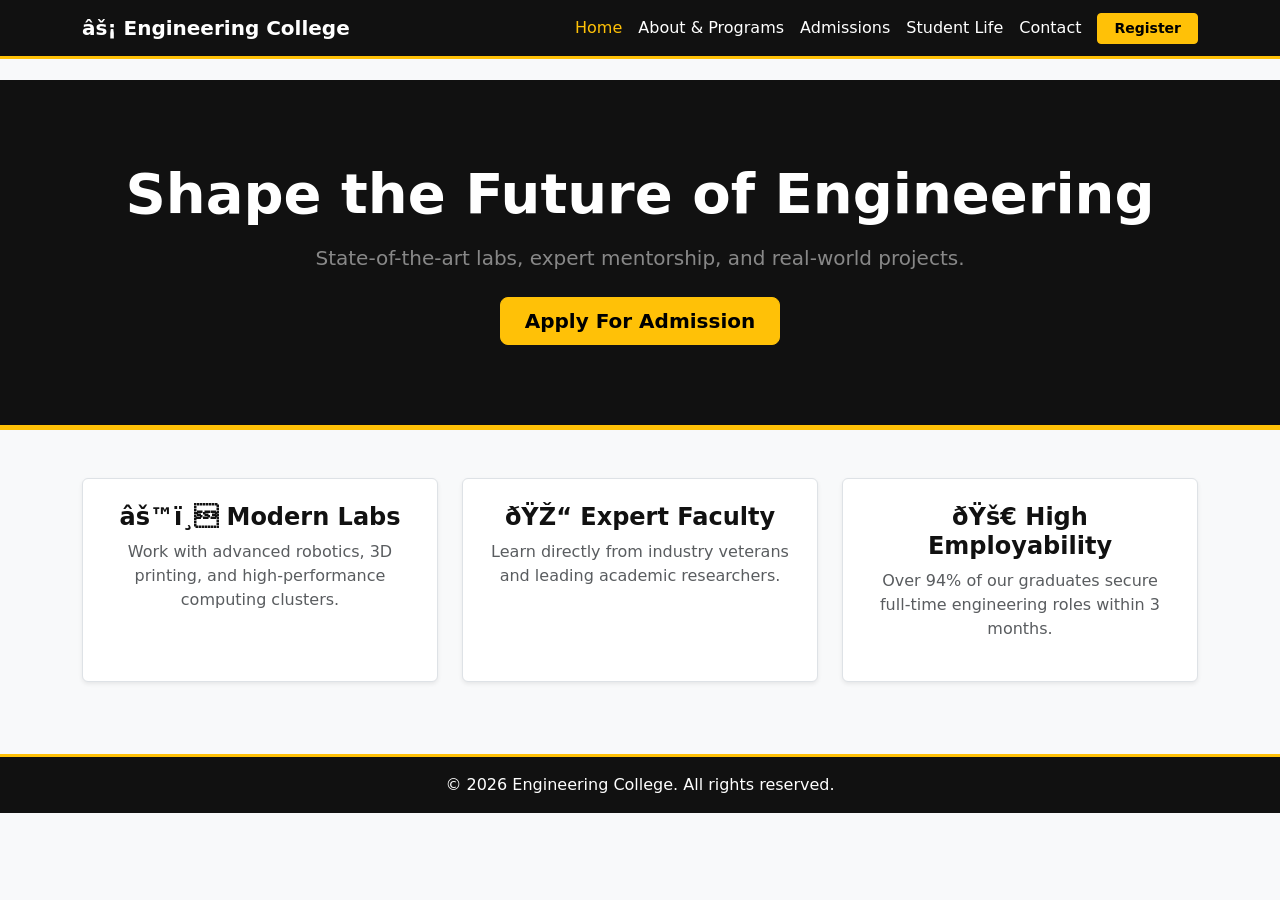
<file: index.html>
<nav class="navbar navbar-expand-lg navbar-dark bg-dark fixed-top">
  <div class="container">
    <a class="navbar-brand fw-bold" href="index.html">Engineering College</a>
    <button class="navbar-toggler" type="button" data-bs-toggle="collapse" data-bs-target="#navbarNav" aria-controls="navbarNav" aria-expanded="false" aria-label="Toggle navigation">
      <span class="navbar-toggler-icon"></span>
    </button>
    <div class="collapse navbar-collapse" id="navbarNav">
      <ul class="navbar-nav ms-auto">
        <li class="nav-item"><a class="nav-link" href="index.html">Home</a></li>
        <li class="nav-item"><a class="nav-link" href="about.html">About & Programs</a></li>
        <li class="nav-item"><a class="nav-link" href="admissions.html">Admissions</a></li>
        <li class="nav-item"><a class="nav-link" href="student-life.html">Student Life</a></li>
        <li class="nav-item"><a class="nav-link" href="contact.html">Contact</a></li>
        <li class="nav-item"><a class="btn btn-primary ms-lg-2" href="register.html">Register</a></li>
      </ul>
    </div>
  </div>
</nav>
<!-- Отступ сверху, чтобы контент не перекрывался фиксированным навбаром -->
<div style="margin-top: 80px;"></div>
<!DOCTYPE html>
<html lang="en">
<head>
  <meta charset="UTF-8">
  <meta name="viewport" content="width=device-width, initial-scale=1.0">
  <title>Engineering College - Home</title>
  <link href="https://cdn.jsdelivr.net/npm/bootstrap@5.3.2/dist/css/bootstrap.min.css" rel="stylesheet">
  <link rel="stylesheet" href="assets/css/style.css">
</head>
<body>

  <!-- Navbar -->
  <nav class="navbar navbar-expand-lg fixed-top">
    <div class="container">
      <a class="navbar-brand fw-bold" href="index.html">⚡ Engineering College</a>
      <button class="navbar-toggler bg-light" type="button" data-bs-toggle="collapse" data-bs-target="#navbarNav">
        <span class="navbar-toggler-icon"></span>
      </button>
      <div class="collapse navbar-collapse" id="navbarNav">
        <ul class="navbar-nav ms-auto align-items-lg-center">
          <li class="nav-item"><a class="nav-link active" href="index.html">Home</a></li>
          <li class="nav-item"><a class="nav-link" href="about.html">About & Programs</a></li>
          <li class="nav-item"><a class="nav-link" href="admissions.html">Admissions</a></li>
          <li class="nav-item"><a class="nav-link" href="student-life.html">Student Life</a></li>
          <li class="nav-item"><a class="nav-link" href="contact.html">Contact</a></li>
          <li class="nav-item ms-lg-2"><a class="btn btn-yellow btn-sm px-3" href="register.html">Register</a></li>
        </ul>
      </div>
    </div>
  </nav>
  <div style="margin-top: 76px;"></div>

  <!-- Hero Section -->
  <header class="hero-section text-center">
    <div class="container">
      <h1 class="display-4 fw-bold mb-3">Shape the Future of Engineering</h1>
      <p class="lead mb-4 text-white-50">State-of-the-art labs, expert mentorship, and real-world projects.</p>
      <a href="register.html" class="btn btn-yellow btn-lg px-4 py-2">Apply For Admission</a>
    </div>
  </header>

  <!-- Features -->
  <section class="container py-5">
    <div class="row text-center">
      <div class="col-md-4 mb-4">
        <div class="p-4 bg-white border rounded shadow-sm h-100">
          <h3 class="h4 fw-bold">⚙️ Modern Labs</h3>
          <p class="text-muted">Work with advanced robotics, 3D printing, and high-performance computing clusters.</p>
        </div>
      </div>
      <div class="col-md-4 mb-4">
        <div class="p-4 bg-white border rounded shadow-sm h-100">
          <h3 class="h4 fw-bold">🎓 Expert Faculty</h3>
          <p class="text-muted">Learn directly from industry veterans and leading academic researchers.</p>
        </div>
      </div>
      <div class="col-md-4 mb-4">
        <div class="p-4 bg-white border rounded shadow-sm h-100">
          <h3 class="h4 fw-bold">🚀 High Employability</h3>
          <p class="text-muted">Over 94% of our graduates secure full-time engineering roles within 3 months.</p>
        </div>
      </div>
    </div>
  </section>

  <footer class="text-center py-3">
    <p class="mb-0">&copy; 2026 Engineering College. All rights reserved.</p>
  </footer>

  <script src="https://cdn.jsdelivr.net/npm/bootstrap@5.3.2/dist/js/bootstrap.bundle.min.js"></script>
</body>
</html>
</file>
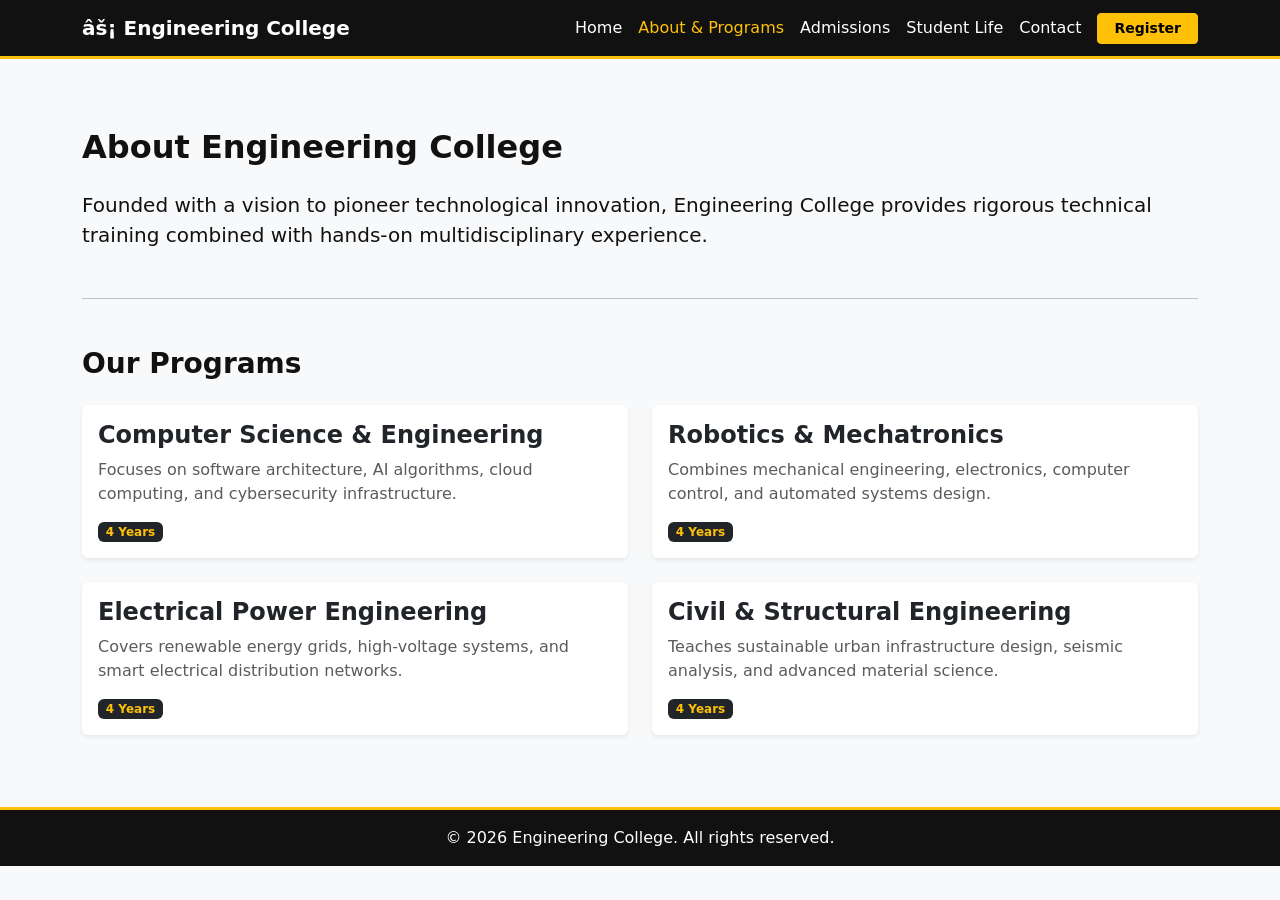
<file: about.html>
<nav class="navbar navbar-expand-lg navbar-dark bg-dark fixed-top">
  <div class="container">
    <a class="navbar-brand fw-bold" href="index.html">Engineering College</a>
    <button class="navbar-toggler" type="button" data-bs-toggle="collapse" data-bs-target="#navbarNav" aria-controls="navbarNav" aria-expanded="false" aria-label="Toggle navigation">
      <span class="navbar-toggler-icon"></span>
    </button>
    <div class="collapse navbar-collapse" id="navbarNav">
      <ul class="navbar-nav ms-auto">
        <li class="nav-item"><a class="nav-link" href="index.html">Home</a></li>
        <li class="nav-item"><a class="nav-link" href="about.html">About & Programs</a></li>
        <li class="nav-item"><a class="nav-link" href="admissions.html">Admissions</a></li>
        <li class="nav-item"><a class="nav-link" href="student-life.html">Student Life</a></li>
        <li class="nav-item"><a class="nav-link" href="contact.html">Contact</a></li>
        <li class="nav-item"><a class="btn btn-primary ms-lg-2" href="register.html">Register</a></li>
      </ul>
    </div>
  </div>
</nav>
<!-- Отступ сверху, чтобы контент не перекрывался фиксированным навбаром -->
<div style="margin-top: 80px;"></div>
<!DOCTYPE html>
<html lang="en">
<head>
  <meta charset="UTF-8">
  <meta name="viewport" content="width=device-width, initial-scale=1.0">
  <title>Engineering College - About & Programs</title>
  <link href="https://cdn.jsdelivr.net/npm/bootstrap@5.3.2/dist/css/bootstrap.min.css" rel="stylesheet">
  <link rel="stylesheet" href="assets/css/style.css">
</head>
<body>

  <nav class="navbar navbar-expand-lg fixed-top">
    <div class="container">
      <a class="navbar-brand fw-bold" href="index.html">⚡ Engineering College</a>
      <button class="navbar-toggler bg-light" type="button" data-bs-toggle="collapse" data-bs-target="#navbarNav">
        <span class="navbar-toggler-icon"></span>
      </button>
      <div class="collapse navbar-collapse" id="navbarNav">
        <ul class="navbar-nav ms-auto align-items-lg-center">
          <li class="nav-item"><a class="nav-link" href="index.html">Home</a></li>
          <li class="nav-item"><a class="nav-link active" href="about.html">About & Programs</a></li>
          <li class="nav-item"><a class="nav-link" href="admissions.html">Admissions</a></li>
          <li class="nav-item"><a class="nav-link" href="student-life.html">Student Life</a></li>
          <li class="nav-item"><a class="nav-link" href="contact.html">Contact</a></li>
          <li class="nav-item ms-lg-2"><a class="btn btn-yellow btn-sm px-3" href="register.html">Register</a></li>
        </ul>
      </div>
    </div>
  </nav>
  <div style="margin-top: 76px;"></div>

  <div class="container py-5">
    <h2 class="fw-bold mb-4">About Engineering College</h2>
    <p class="lead">Founded with a vision to pioneer technological innovation, Engineering College provides rigorous technical training combined with hands-on multidisciplinary experience.</p>
    
    <hr class="my-5">

    <h3 class="fw-bold mb-4">Our Programs</h3>
    <div class="row">
      <div class="col-md-6 mb-4">
        <div class="card h-100 shadow-sm border-0">
          <div class="card-body">
            <h4 class="card-title fw-bold">Computer Science & Engineering</h4>
            <p class="card-text text-muted">Focuses on software architecture, AI algorithms, cloud computing, and cybersecurity infrastructure.</p>
            <span class="badge bg-dark text-warning">4 Years</span>
          </div>
        </div>
      </div>
      <div class="col-md-6 mb-4">
        <div class="card h-100 shadow-sm border-0">
          <div class="card-body">
            <h4 class="card-title fw-bold">Robotics & Mechatronics</h4>
            <p class="card-text text-muted">Combines mechanical engineering, electronics, computer control, and automated systems design.</p>
            <span class="badge bg-dark text-warning">4 Years</span>
          </div>
        </div>
      </div>
      <div class="col-md-6 mb-4">
        <div class="card h-100 shadow-sm border-0">
          <div class="card-body">
            <h4 class="card-title fw-bold">Electrical Power Engineering</h4>
            <p class="card-text text-muted">Covers renewable energy grids, high-voltage systems, and smart electrical distribution networks.</p>
            <span class="badge bg-dark text-warning">4 Years</span>
          </div>
        </div>
      </div>
      <div class="col-md-6 mb-4">
        <div class="card h-100 shadow-sm border-0">
          <div class="card-body">
            <h4 class="card-title fw-bold">Civil & Structural Engineering</h4>
            <p class="card-text text-muted">Teaches sustainable urban infrastructure design, seismic analysis, and advanced material science.</p>
            <span class="badge bg-dark text-warning">4 Years</span>
          </div>
        </div>
      </div>
    </div>
  </div>

  <footer class="text-center py-3">
    <p class="mb-0">&copy; 2026 Engineering College. All rights reserved.</p>
  </footer>

  <script src="https://cdn.jsdelivr.net/npm/bootstrap@5.3.2/dist/js/bootstrap.bundle.min.js"></script>
</body>
</html>
</file>
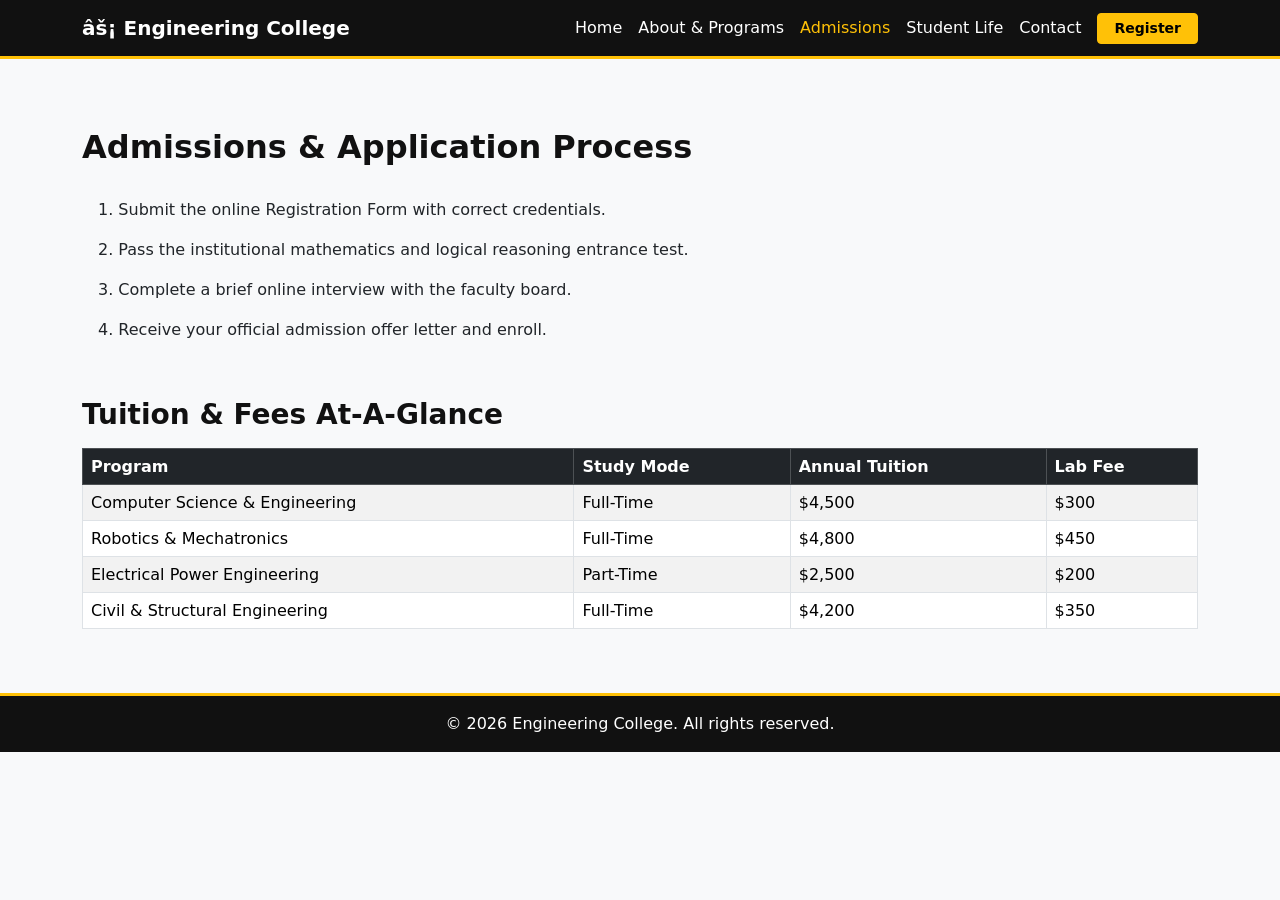
<file: admissions.html>
<nav class="navbar navbar-expand-lg navbar-dark bg-dark fixed-top">
  <div class="container">
    <a class="navbar-brand fw-bold" href="index.html">Engineering College</a>
    <button class="navbar-toggler" type="button" data-bs-toggle="collapse" data-bs-target="#navbarNav" aria-controls="navbarNav" aria-expanded="false" aria-label="Toggle navigation">
      <span class="navbar-toggler-icon"></span>
    </button>
    <div class="collapse navbar-collapse" id="navbarNav">
      <ul class="navbar-nav ms-auto">
        <li class="nav-item"><a class="nav-link" href="index.html">Home</a></li>
        <li class="nav-item"><a class="nav-link" href="about.html">About & Programs</a></li>
        <li class="nav-item"><a class="nav-link" href="admissions.html">Admissions</a></li>
        <li class="nav-item"><a class="nav-link" href="student-life.html">Student Life</a></li>
        <li class="nav-item"><a class="nav-link" href="contact.html">Contact</a></li>
        <li class="nav-item"><a class="btn btn-primary ms-lg-2" href="register.html">Register</a></li>
      </ul>
    </div>
  </div>
</nav>
<!-- Отступ сверху, чтобы контент не перекрывался фиксированным навбаром -->
<div style="margin-top: 80px;"></div>
<!DOCTYPE html>
<html lang="en">
<head>
  <meta charset="UTF-8">
  <meta name="viewport" content="width=device-width, initial-scale=1.0">
  <title>Engineering College - Admissions</title>
  <link href="https://cdn.jsdelivr.net/npm/bootstrap@5.3.2/dist/css/bootstrap.min.css" rel="stylesheet">
  <link rel="stylesheet" href="assets/css/style.css">
</head>
<body>

  <nav class="navbar navbar-expand-lg fixed-top">
    <div class="container">
      <a class="navbar-brand fw-bold" href="index.html">⚡ Engineering College</a>
      <button class="navbar-toggler bg-light" type="button" data-bs-toggle="collapse" data-bs-target="#navbarNav">
        <span class="navbar-toggler-icon"></span>
      </button>
      <div class="collapse navbar-collapse" id="navbarNav">
        <ul class="navbar-nav ms-auto align-items-lg-center">
          <li class="nav-item"><a class="nav-link" href="index.html">Home</a></li>
          <li class="nav-item"><a class="nav-link" href="about.html">About & Programs</a></li>
          <li class="nav-item"><a class="nav-link active" href="admissions.html">Admissions</a></li>
          <li class="nav-item"><a class="nav-link" href="student-life.html">Student Life</a></li>
          <li class="nav-item"><a class="nav-link" href="contact.html">Contact</a></li>
          <li class="nav-item ms-lg-2"><a class="btn btn-yellow btn-sm px-3" href="register.html">Register</a></li>
        </ul>
      </div>
    </div>
  </nav>
  <div style="margin-top: 76px;"></div>

  <div class="container py-5">
    <h2 class="fw-bold mb-4">Admissions & Application Process</h2>
    <ol class="list-group list-group-numbered mb-5">
      <li class="list-group-item border-0 bg-transparent">Submit the online Registration Form with correct credentials.</li>
      <li class="list-group-item border-0 bg-transparent">Pass the institutional mathematics and logical reasoning entrance test.</li>
      <li class="list-group-item border-0 bg-transparent">Complete a brief online interview with the faculty board.</li>
      <li class="list-group-item border-0 bg-transparent">Receive your official admission offer letter and enroll.</li>
    </ol>

    <h3 class="fw-bold mb-3">Tuition & Fees At-A-Glance</h3>
    <div class="table-responsive">
      <table class="table table-bordered table-striped">
        <thead class="table-dark">
          <tr>
            <th>Program</th>
            <th>Study Mode</th>
            <th>Annual Tuition</th>
            <th>Lab Fee</th>
          </tr>
        </thead>
        <tbody>
          <tr>
            <td>Computer Science & Engineering</td>
            <td>Full-Time</td>
            <td>$4,500</td>
            <td>$300</td>
          </tr>
          <tr>
            <td>Robotics & Mechatronics</td>
            <td>Full-Time</td>
            <td>$4,800</td>
            <td>$450</td>
          </tr>
          <tr>
            <td>Electrical Power Engineering</td>
            <td>Part-Time</td>
            <td>$2,500</td>
            <td>$200</td>
          </tr>
          <tr>
            <td>Civil & Structural Engineering</td>
            <td>Full-Time</td>
            <td>$4,200</td>
            <td>$350</td>
          </tr>
        </tbody>
      </table>
    </div>
  </div>

  <footer class="text-center py-3">
    <p class="mb-0">&copy; 2026 Engineering College. All rights reserved.</p>
  </footer>

  <script src="https://cdn.jsdelivr.net/npm/bootstrap@5.3.2/dist/js/bootstrap.bundle.min.js"></script>
</body>
</html>
</file>
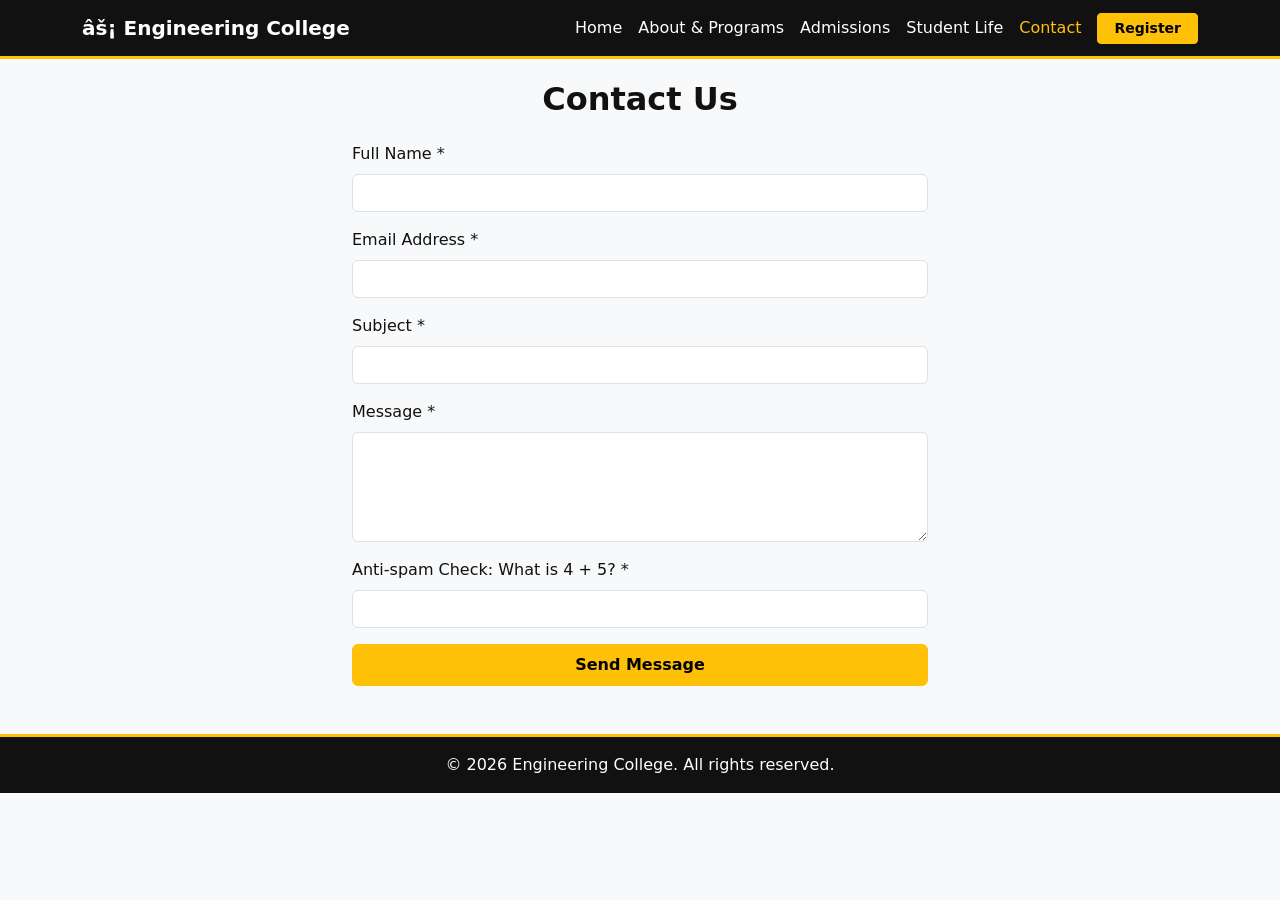
<file: contact.html>
<nav class="navbar navbar-expand-lg navbar-dark bg-dark fixed-top">
  <div class="container">
    <a class="navbar-brand fw-bold" href="index.html">Engineering College</a>
    <button class="navbar-toggler" type="button" data-bs-toggle="collapse" data-bs-target="#navbarNav" aria-controls="navbarNav" aria-expanded="false" aria-label="Toggle navigation">
      <span class="navbar-toggler-icon"></span>
    </button>
    <div class="collapse navbar-collapse" id="navbarNav">
      <ul class="navbar-nav ms-auto">
        <li class="nav-item"><a class="nav-link" href="index.html">Home</a></li>
        <li class="nav-item"><a class="nav-link" href="about.html">About & Programs</a></li>
        <li class="nav-item"><a class="nav-link" href="admissions.html">Admissions</a></li>
        <li class="nav-item"><a class="nav-link" href="student-life.html">Student Life</a></li>
        <li class="nav-item"><a class="nav-link" href="contact.html">Contact</a></li>
        <li class="nav-item"><a class="btn btn-primary ms-lg-2" href="register.html">Register</a></li>
      </ul>
    </div>
  </div>
</nav>
<!-- Отступ сверху, чтобы контент не перекрывался фиксированным навбаром -->
<div style="margin-top: 80px;"></div>
<!DOCTYPE html>
<html lang="en">
<head>
  <meta charset="UTF-8">
  <meta name="viewport" content="width=device-width, initial-scale=1.0">
  <title>Engineering College - Contact Us</title>
  <link href="https://cdn.jsdelivr.net/npm/bootstrap@5.3.2/dist/css/bootstrap.min.css" rel="stylesheet">
  <link rel="stylesheet" href="assets/css/style.css">
</head>
<body>

  <nav class="navbar navbar-expand-lg fixed-top">
    <div class="container">
      <a class="navbar-brand fw-bold" href="index.html">⚡ Engineering College</a>
      <button class="navbar-toggler bg-light" type="button" data-bs-toggle="collapse" data-bs-target="#navbarNav">
        <span class="navbar-toggler-icon"></span>
      </button>
      <div class="collapse navbar-collapse" id="navbarNav">
        <ul class="navbar-nav ms-auto align-items-lg-center">
          <li class="nav-item"><a class="nav-link" href="index.html">Home</a></li>
          <li class="nav-item"><a class="nav-link" href="about.html">About & Programs</a></li>
          <li class="nav-item"><a class="nav-link" href="admissions.html">Admissions</a></li>
          <li class="nav-item"><a class="nav-link" href="student-life.html">Student Life</a></li>
          <li class="nav-item"><a class="nav-link active" href="contact.html">Contact</a></li>
          <li class="nav-item ms-lg-2"><a class="btn btn-yellow btn-sm px-3" href="register.html">Register</a></li>
        </ul>
      </div>
    </div>
  </nav>
  <div style="margin-top: 76px;"></div>

  <div class="container my-5" style="max-width: 600px;">
    <h2 class="fw-bold mb-4 text-center">Contact Us</h2>
    
    <div id="contactSuccess" class="alert alert-success d-none" role="alert">
      Message sent successfully! We will get back to you soon.
    </div>

    <form id="contactForm" novalidate>
      <div class="mb-3">
        <label for="cName" class="form-label">Full Name *</label>
        <input type="text" class="form-control" id="cName" required>
        <div class="invalid-feedback">Please enter your name.</div>
      </div>
      <div class="mb-3">
        <label for="cEmail" class="form-label">Email Address *</label>
        <input type="email" class="form-control" id="cEmail" required>
        <div class="invalid-feedback">Please enter a valid email.</div>
      </div>
      <div class="mb-3">
        <label for="cSubject" class="form-label">Subject *</label>
        <input type="text" class="form-control" id="cSubject" required>
        <div class="invalid-feedback">Please provide a subject.</div>
      </div>
      <div class="mb-3">
        <label for="cMessage" class="form-label">Message *</label>
        <textarea class="form-control" id="cMessage" rows="4" required></textarea>
        <div class="invalid-feedback">Please write a message.</div>
      </div>
      <!-- Простой антиспам -->
      <div class="mb-3">
        <label for="antiSpam" class="form-label">Anti-spam Check: What is 4 + 5? *</label>
        <input type="number" class="form-control" id="antiSpam" required>
        <div class="invalid-feedback">Incorrect anti-spam answer.</div>
      </div>
      <button type="submit" class="btn btn-yellow w-100 py-2">Send Message</button>
    </form>
  </div>

  <footer class="text-center py-3">
    <p class="mb-0">&copy; 2026 Engineering College. All rights reserved.</p>
  </footer>

  <script>
    document.getElementById('contactForm').addEventListener('submit', function(e) {
      e.preventDefault();
      const spamVal = parseInt(document.getElementById('antiSpam').value);
      
      if (spamVal !== 9) {
        alert('Anti-spam math question answered incorrectly!');
        return;
      }

      if (this.checkValidity() === false) {
        this.classList.add('was-validated');
      } else {
        this.classList.add('was-validated');
        document.getElementById('contactSuccess').classList.remove('d-none');
        this.reset();
        this.classList.remove('was-validated');
      }
    });
  </script>
  <script src="https://cdn.jsdelivr.net/npm/bootstrap@5.3.2/dist/js/bootstrap.bundle.min.js"></script>
</body>
</html>
</file>
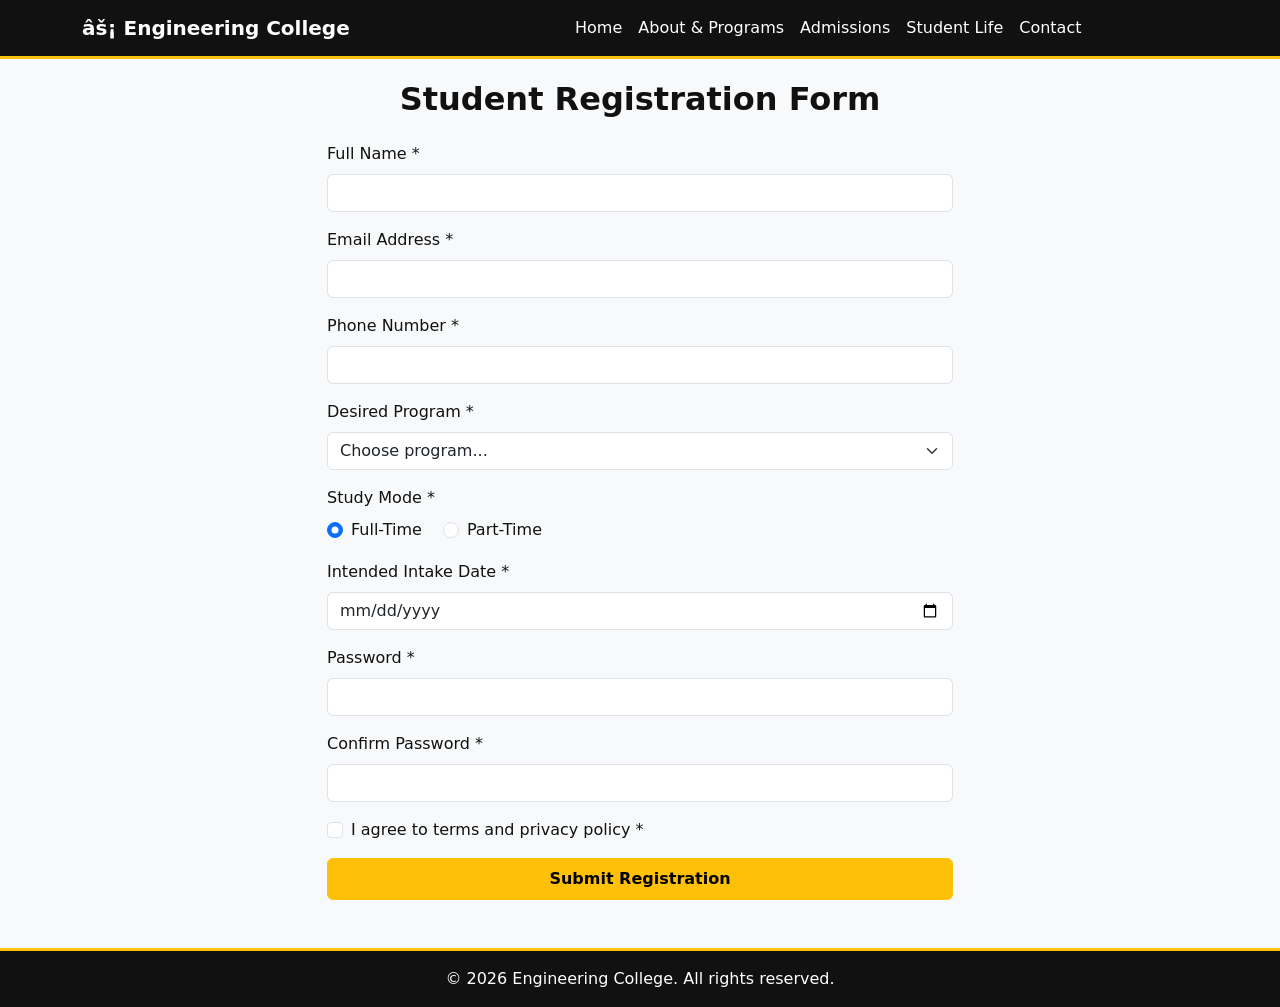
<file: register.html>
<nav class="navbar navbar-expand-lg navbar-dark bg-dark fixed-top">
  <div class="container">
    <a class="navbar-brand fw-bold" href="index.html">Engineering College</a>
    <button class="navbar-toggler" type="button" data-bs-toggle="collapse" data-bs-target="#navbarNav" aria-controls="navbarNav" aria-expanded="false" aria-label="Toggle navigation">
      <span class="navbar-toggler-icon"></span>
    </button>
    <div class="collapse navbar-collapse" id="navbarNav">
      <ul class="navbar-nav ms-auto">
        <li class="nav-item"><a class="nav-link" href="index.html">Home</a></li>
        <li class="nav-item"><a class="nav-link" href="about.html">About & Programs</a></li>
        <li class="nav-item"><a class="nav-link" href="admissions.html">Admissions</a></li>
        <li class="nav-item"><a class="nav-link" href="student-life.html">Student Life</a></li>
        <li class="nav-item"><a class="nav-link" href="contact.html">Contact</a></li>
        <li class="nav-item"><a class="btn btn-primary ms-lg-2" href="register.html">Register</a></li>
      </ul>
    </div>
  </div>
</nav>
<!-- Отступ сверху, чтобы контент не перекрывался фиксированным навбаром -->
<div style="margin-top: 80px;"></div>

<!DOCTYPE html>
<html lang="en">
<head>
  <meta charset="UTF-8">
  <meta name="viewport" content="width=device-width, initial-scale=1.0">
  <title>Engineering College - Registration</title>
  <link href="https://cdn.jsdelivr.net/npm/bootstrap@5.3.2/dist/css/bootstrap.min.css" rel="stylesheet">
  <link rel="stylesheet" href="assets/css/style.css">
</head>
<body>

  <nav class="navbar navbar-expand-lg fixed-top">
    <div class="container">
      <a class="navbar-brand fw-bold" href="index.html">⚡ Engineering College</a>
      <button class="navbar-toggler bg-light" type="button" data-bs-toggle="collapse" data-bs-target="#navbarNav">
        <span class="navbar-toggler-icon"></span>
      </button>
      <div class="collapse navbar-collapse" id="navbarNav">
        <ul class="navbar-nav ms-auto align-items-lg-center">
          <li class="nav-item"><a class="nav-link" href="index.html">Home</a></li>
          <li class="nav-item"><a class="nav-link" href="about.html">About & Programs</a></li>
          <li class="nav-item"><a class="nav-link" href="admissions.html">Admissions</a></li>
          <li class="nav-item"><a class="nav-link" href="student-life.html">Student Life</a></li>
          <li class="nav-item"><a class="nav-link" href="contact.html">Contact</a></li>
          <li class="nav-item ms-lg-2"><a class="btn btn-yellow btn-sm px-3 active" href="register.html">Register</a></li>
        </ul>
      </div>
    </div>
  </nav>
  <div style="margin-top: 76px;"></div>

  <div class="container my-5" style="max-width: 650px;">
    <h2 class="fw-bold mb-4 text-center">Student Registration Form</h2>
    
    <div id="successMessage" class="alert alert-success d-none" role="alert">
      Registration successful! Welcome to Engineering College.
    </div>

    <form id="regForm" novalidate>
      <div class="mb-3">
        <label for="fullName" class="form-label">Full Name *</label>
        <input type="text" class="form-control" id="fullName" required>
        <div class="invalid-feedback">Please enter your full name.</div>
      </div>

      <div class="mb-3">
        <label for="email" class="form-label">Email Address *</label>
        <input type="email" class="form-control" id="email" required>
        <div class="invalid-feedback">Please enter a valid email address.</div>
      </div>

      <div class="mb-3">
        <label for="phone" class="form-label">Phone Number *</label>
        <input type="tel" class="form-control" id="phone" required>
        <div class="invalid-feedback">Please enter your phone number.</div>
      </div>

      <div class="mb-3">
        <label for="program" class="form-label">Desired Program *</label>
        <select class="form-select" id="program" required>
          <option selected disabled value="">Choose program...</option>
          <option>Computer Science & Engineering</option>
          <option>Robotics & Mechatronics</option>
          <option>Electrical Power Engineering</option>
          <option>Civil & Structural Engineering</option>
        </select>
        <div class="invalid-feedback">Please select a program.</div>
      </div>

      <div class="mb-3">
        <label class="form-label d-block">Study Mode *</label>
        <div class="form-check form-check-inline">
          <input class="form-check-input" type="radio" name="studyMode" id="fullTime" value="Full-Time" checked>
          <label class="form-check-label" for="fullTime">Full-Time</label>
        </div>
        <div class="form-check form-check-inline">
          <input class="form-check-input" type="radio" name="studyMode" id="partTime" value="Part-Time">
          <label class="form-check-label" for="partTime">Part-Time</label>
        </div>
      </div>

      <div class="mb-3">
        <label for="intakeDate" class="form-label">Intended Intake Date *</label>
        <input type="date" class="form-control" id="intakeDate" required>
        <div class="invalid-feedback">Please select an intake date.</div>
      </div>

      <div class="mb-3">
        <label for="password" class="form-label">Password *</label>
        <input type="password" class="form-control" id="password" minlength="6" required>
        <div class="invalid-feedback">Password must be at least 6 characters long.</div>
      </div>

      <div class="mb-3">
        <label for="confirmPassword" class="form-label">Confirm Password *</label>
        <input type="password" class="form-control" id="confirmPassword" required>
        <div class="invalid-feedback">Passwords must match.</div>
      </div>

      <div class="mb-3 form-check">
        <input type="checkbox" class="form-check-input" id="terms" required>
        <label class="form-check-label" for="terms">I agree to terms and privacy policy *</label>
        <div class="invalid-feedback">You must agree before submitting.</div>
      </div>

      <button type="submit" class="btn btn-yellow w-100 py-2">Submit Registration</button>
    </form>
  </div>

  <footer class="text-center py-3">
    <p class="mb-0">&copy; 2026 Engineering College. All rights reserved.</p>
  </footer>

  <script>
    document.getElementById('regForm').addEventListener('submit', function(event) {
      event.preventDefault();
      
      const password = document.getElementById('password').value;
      const confirmPassword = document.getElementById('confirmPassword').value;
      const confirmInput = document.getElementById('confirmPassword');

      if (password !== confirmPassword) {
        confirmInput.setCustomValidity('Mismatch');
      } else {
        confirmInput.setCustomValidity('');
      }

      if (this.checkValidity() === false) {
        this.classList.add('was-validated');
      } else {
        this.classList.add('was-validated');
        document.getElementById('successMessage').classList.remove('d-none');
        this.reset();
        this.classList.remove('was-validated');
      }
    });
  </script>
  <script src="https://cdn.jsdelivr.net/npm/bootstrap@5.3.2/dist/js/bootstrap.bundle.min.js"></script>
</body>
</html>
</file>
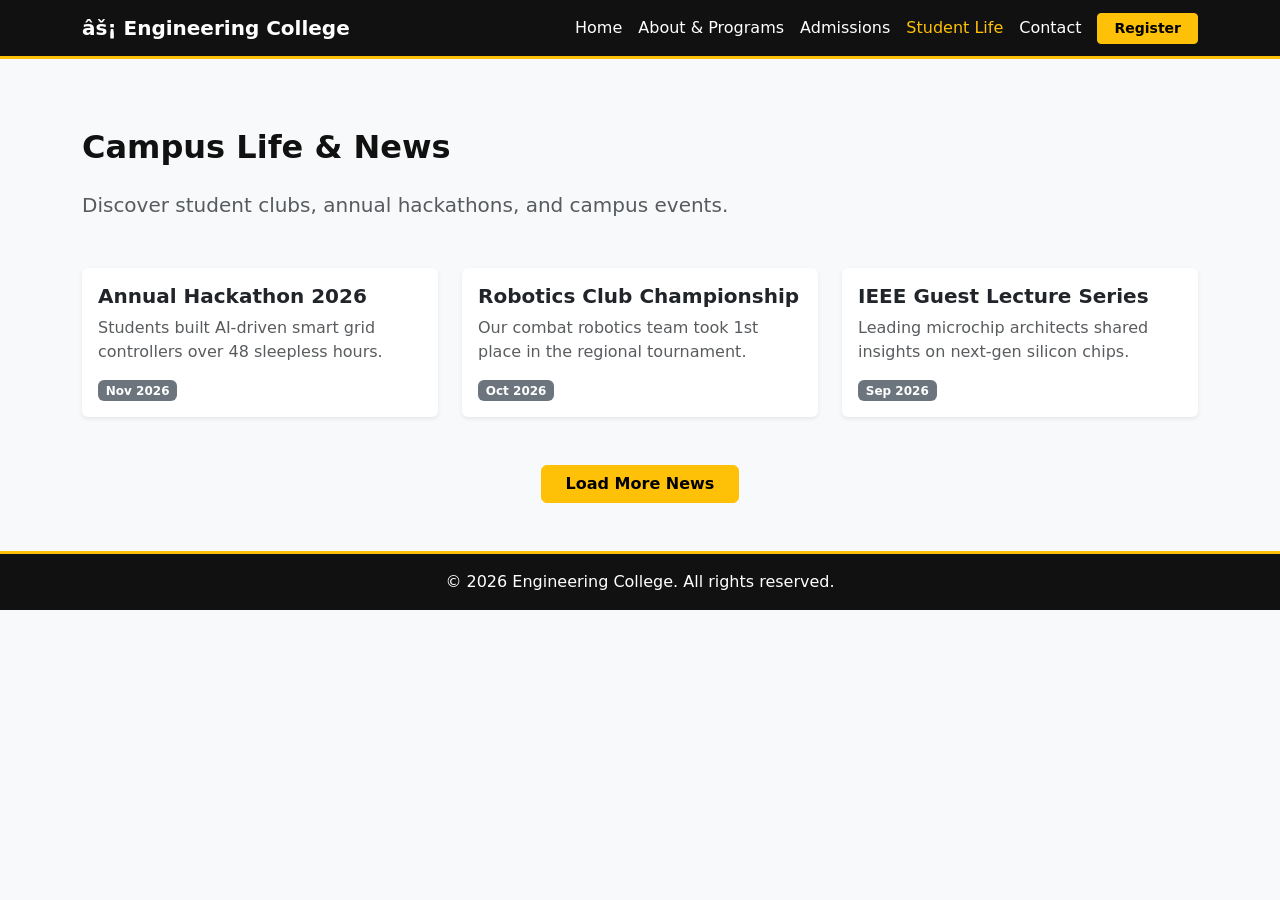
<file: student-life.html>
<nav class="navbar navbar-expand-lg navbar-dark bg-dark fixed-top">
  <div class="container">
    <a class="navbar-brand fw-bold" href="index.html">Engineering College</a>
    <button class="navbar-toggler" type="button" data-bs-toggle="collapse" data-bs-target="#navbarNav" aria-controls="navbarNav" aria-expanded="false" aria-label="Toggle navigation">
      <span class="navbar-toggler-icon"></span>
    </button>
    <div class="collapse navbar-collapse" id="navbarNav">
      <ul class="navbar-nav ms-auto">
        <li class="nav-item"><a class="nav-link" href="index.html">Home</a></li>
        <li class="nav-item"><a class="nav-link" href="about.html">About & Programs</a></li>
        <li class="nav-item"><a class="nav-link" href="admissions.html">Admissions</a></li>
        <li class="nav-item"><a class="nav-link" href="student-life.html">Student Life</a></li>
        <li class="nav-item"><a class="nav-link" href="contact.html">Contact</a></li>
        <li class="nav-item"><a class="btn btn-primary ms-lg-2" href="register.html">Register</a></li>
      </ul>
    </div>
  </div>
</nav>
<!-- Отступ сверху, чтобы контент не перекрывался фиксированным навбаром -->
<div style="margin-top: 80px;"></div>
<!DOCTYPE html>
<html lang="en">
<head>
  <meta charset="UTF-8">
  <meta name="viewport" content="width=device-width, initial-scale=1.0">
  <title>Engineering College - Student Life</title>
  <link href="https://cdn.jsdelivr.net/npm/bootstrap@5.3.2/dist/css/bootstrap.min.css" rel="stylesheet">
  <link rel="stylesheet" href="assets/css/style.css">
</head>
<body>

  <nav class="navbar navbar-expand-lg fixed-top">
    <div class="container">
      <a class="navbar-brand fw-bold" href="index.html">⚡ Engineering College</a>
      <button class="navbar-toggler bg-light" type="button" data-bs-toggle="collapse" data-bs-target="#navbarNav">
        <span class="navbar-toggler-icon"></span>
      </button>
      <div class="collapse navbar-collapse" id="navbarNav">
        <ul class="navbar-nav ms-auto align-items-lg-center">
          <li class="nav-item"><a class="nav-link" href="index.html">Home</a></li>
          <li class="nav-item"><a class="nav-link" href="about.html">About & Programs</a></li>
          <li class="nav-item"><a class="nav-link" href="admissions.html">Admissions</a></li>
          <li class="nav-item"><a class="nav-link active" href="student-life.html">Student Life</a></li>
          <li class="nav-item"><a class="nav-link" href="contact.html">Contact</a></li>
          <li class="nav-item ms-lg-2"><a class="btn btn-yellow btn-sm px-3" href="register.html">Register</a></li>
        </ul>
      </div>
    </div>
  </nav>
  <div style="margin-top: 76px;"></div>

  <div class="container py-5">
    <h2 class="fw-bold mb-4">Campus Life & News</h2>
    <p class="lead text-muted mb-5">Discover student clubs, annual hackathons, and campus events.</p>

    <div class="row">
      <div class="col-md-4 mb-4">
        <div class="card h-100 shadow-sm border-0">
          <div class="card-body">
            <h5 class="card-title fw-bold">Annual Hackathon 2026</h5>
            <p class="card-text text-muted">Students built AI-driven smart grid controllers over 48 sleepless hours.</p>
            <span class="badge bg-secondary">Nov 2026</span>
          </div>
        </div>
      </div>
      <div class="col-md-4 mb-4">
        <div class="card h-100 shadow-sm border-0">
          <div class="card-body">
            <h5 class="card-title fw-bold">Robotics Club Championship</h5>
            <p class="card-text text-muted">Our combat robotics team took 1st place in the regional tournament.</p>
            <span class="badge bg-secondary">Oct 2026</span>
          </div>
        </div>
      </div>
      <div class="col-md-4 mb-4">
        <div class="card h-100 shadow-sm border-0">
          <div class="card-body">
            <h5 class="card-title fw-bold">IEEE Guest Lecture Series</h5>
            <p class="card-text text-muted">Leading microchip architects shared insights on next-gen silicon chips.</p>
            <span class="badge bg-secondary">Sep 2026</span>
          </div>
        </div>
      </div>

      <!-- Скрытые новости для JS интерактивности -->
      <div class="col-md-4 mb-4 extra-news d-none">
        <div class="card h-100 shadow-sm border-0">
          <div class="card-body">
            <h5 class="card-title fw-bold">Green Energy Expo</h5>
            <p class="card-text text-muted">Students presented solar-powered IoT sensors for urban parks.</p>
            <span class="badge bg-secondary">Aug 2026</span>
          </div>
        </div>
      </div>
      <div class="col-md-4 mb-4 extra-news d-none">
        <div class="card h-100 shadow-sm border-0">
          <div class="card-body">
            <h5 class="card-title fw-bold">Cybersecurity CTF</h5>
            <p class="card-text text-muted">Internal capture-the-flag competition gathered over 150 participants.</p>
            <span class="badge bg-secondary">Jul 2026</span>
          </div>
        </div>
      </div>
    </div>

    <!-- Интерактивная кнопка (JS поведение №1) -->
    <div class="text-center mt-4">
      <button id="loadMoreBtn" class="btn btn-yellow px-4">Load More News</button>
    </div>
  </div>

  <footer class="text-center py-3">
    <p class="mb-0">&copy; 2026 Engineering College. All rights reserved.</p>
  </footer>

  <script>
    document.getElementById('loadMoreBtn').addEventListener('click', function() {
      const extraItems = document.querySelectorAll('.extra-news');
      extraItems.forEach(item => item.classList.remove('d-none'));
      this.style.display = 'none';
    });
  </script>
  <script src="https://cdn.jsdelivr.net/npm/bootstrap@5.3.2/dist/js/bootstrap.bundle.min.js"></script>
</body>
</html>
</file>
<file: assets/css/style.css>
:root {
  --ec-black: #111111;
  --ec-dark: #1a1a1a;
  --ec-yellow: #ffc107;
  --ec-yellow-hover: #e0a800;
  --ec-light: #f8f9fa;
  --ec-white: #ffffff;
}

body {
  background-color: var(--ec-light);
  color: var(--ec-black);
  font-family: system-ui, -apple-system, "Segoe UI", Roboto, sans-serif;
}

/* Навигация */
.navbar {
  background-color: var(--ec-black) !important;
  border-bottom: 3px solid var(--ec-yellow);
}

.navbar-brand, .nav-link {
  color: var(--ec-white) !important;
}

.nav-link:hover, .nav-link.active {
  color: var(--ec-yellow) !important;
}

/* Кнопки */
.btn-yellow {
  background-color: var(--ec-yellow);
  border-color: var(--ec-yellow);
  color: #000;
  font-weight: 600;
}

.btn-yellow:hover {
  background-color: var(--ec-yellow-hover);
  border-color: var(--ec-yellow-hover);
  color: #000;
}

/* Hero */
.hero-section {
  background-color: var(--ec-black);
  color: var(--ec-white);
  border-bottom: 5px solid var(--ec-yellow);
  padding: 80px 0;
}

/* Футер */
footer {
  background-color: var(--ec-black);
  color: var(--ec-white);
  border-top: 3px solid var(--ec-yellow);
}
</file>
